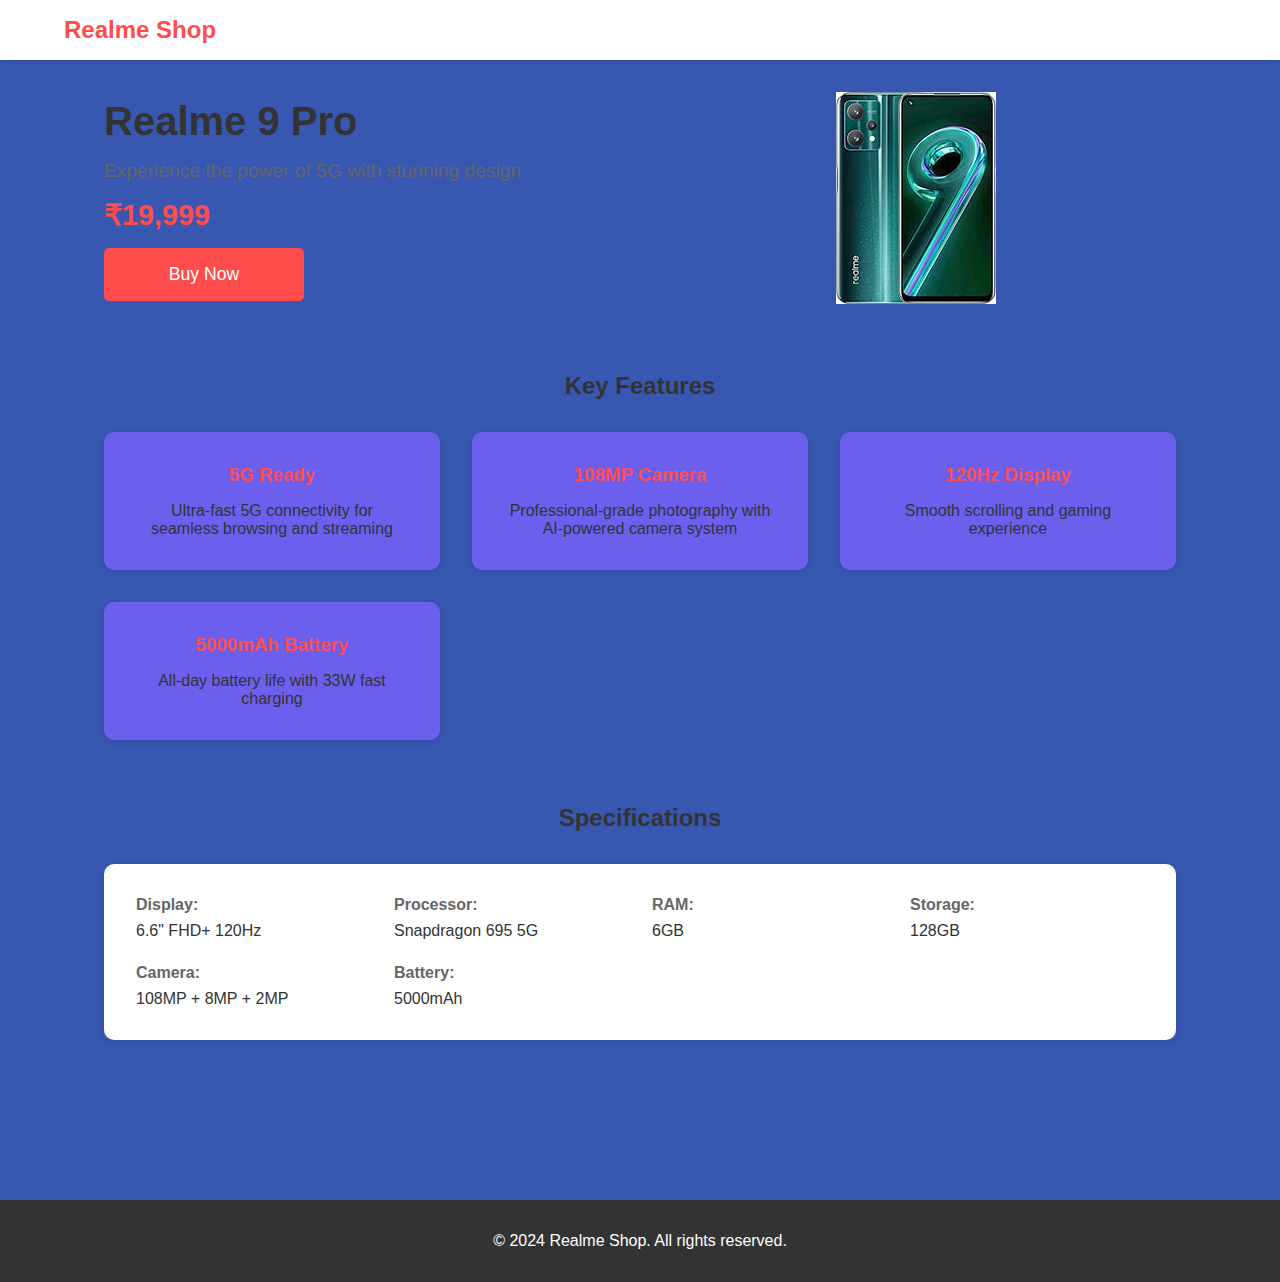
<file: index.html>
<!DOCTYPE html>
<html lang="en">
<head>
    <meta charset="UTF-8">
    <meta name="viewport" content="width=device-width, initial-scale=1.0">
    <title>Realme 9 Pro - Online Shop</title>
    <link rel="stylesheet" href="styles.css">
</head>
<body>
    <header>
        <nav>
            <div class="logo">Realme Shop</div>
        </nav>
    </header>

    <main>
        <section class="hero">
            <div class="hero-content">
                <h1>Realme 9 Pro</h1>
                <p>Experience the power of 5G with stunning design</p>
                <div class="price">₹19,999</div>
                <a href="checkout.html" class="buy-button">Buy Now</a>
            </div>
            <div class="hero-image">
                <img src="realme-9-pro.jpg" alt="Realme 9 Pro">
            </div>
        </section>

        <section class="features">
            <h2>Key Features</h2>
            <div class="feature-grid">
                <div class="feature-card">
                    <h3>5G Ready</h3>
                    <p>Ultra-fast 5G connectivity for seamless browsing and streaming</p>
                </div>
                <div class="feature-card">
                    <h3>108MP Camera</h3>
                    <p>Professional-grade photography with AI-powered camera system</p>
                </div>
                <div class="feature-card">
                    <h3>120Hz Display</h3>
                    <p>Smooth scrolling and gaming experience</p>
                </div>
                <div class="feature-card">
                    <h3>5000mAh Battery</h3>
                    <p>All-day battery life with 33W fast charging</p>
                </div>
            </div>
        </section>

        <section class="specifications">
            <h2>Specifications</h2>
            <div class="specs-grid">
                <div class="spec-item">
                    <span class="spec-label">Display:</span>
                    <span class="spec-value">6.6" FHD+ 120Hz</span>
                </div>
                <div class="spec-item">
                    <span class="spec-label">Processor:</span>
                    <span class="spec-value">Snapdragon 695 5G</span>
                </div>
                <div class="spec-item">
                    <span class="spec-label">RAM:</span>
                    <span class="spec-value">6GB</span>
                </div>
                <div class="spec-item">
                    <span class="spec-label">Storage:</span>
                    <span class="spec-value">128GB</span>
                </div>
                <div class="spec-item">
                    <span class="spec-label">Camera:</span>
                    <span class="spec-value">108MP + 8MP + 2MP</span>
                </div>
                <div class="spec-item">
                    <span class="spec-label">Battery:</span>
                    <span class="spec-value">5000mAh</span>
                </div>
            </div>
        </section>
    </main>

    <footer>
        <p>&copy; 2024 Realme Shop. All rights reserved.</p>
    </footer>
</body>
</html>
</file>
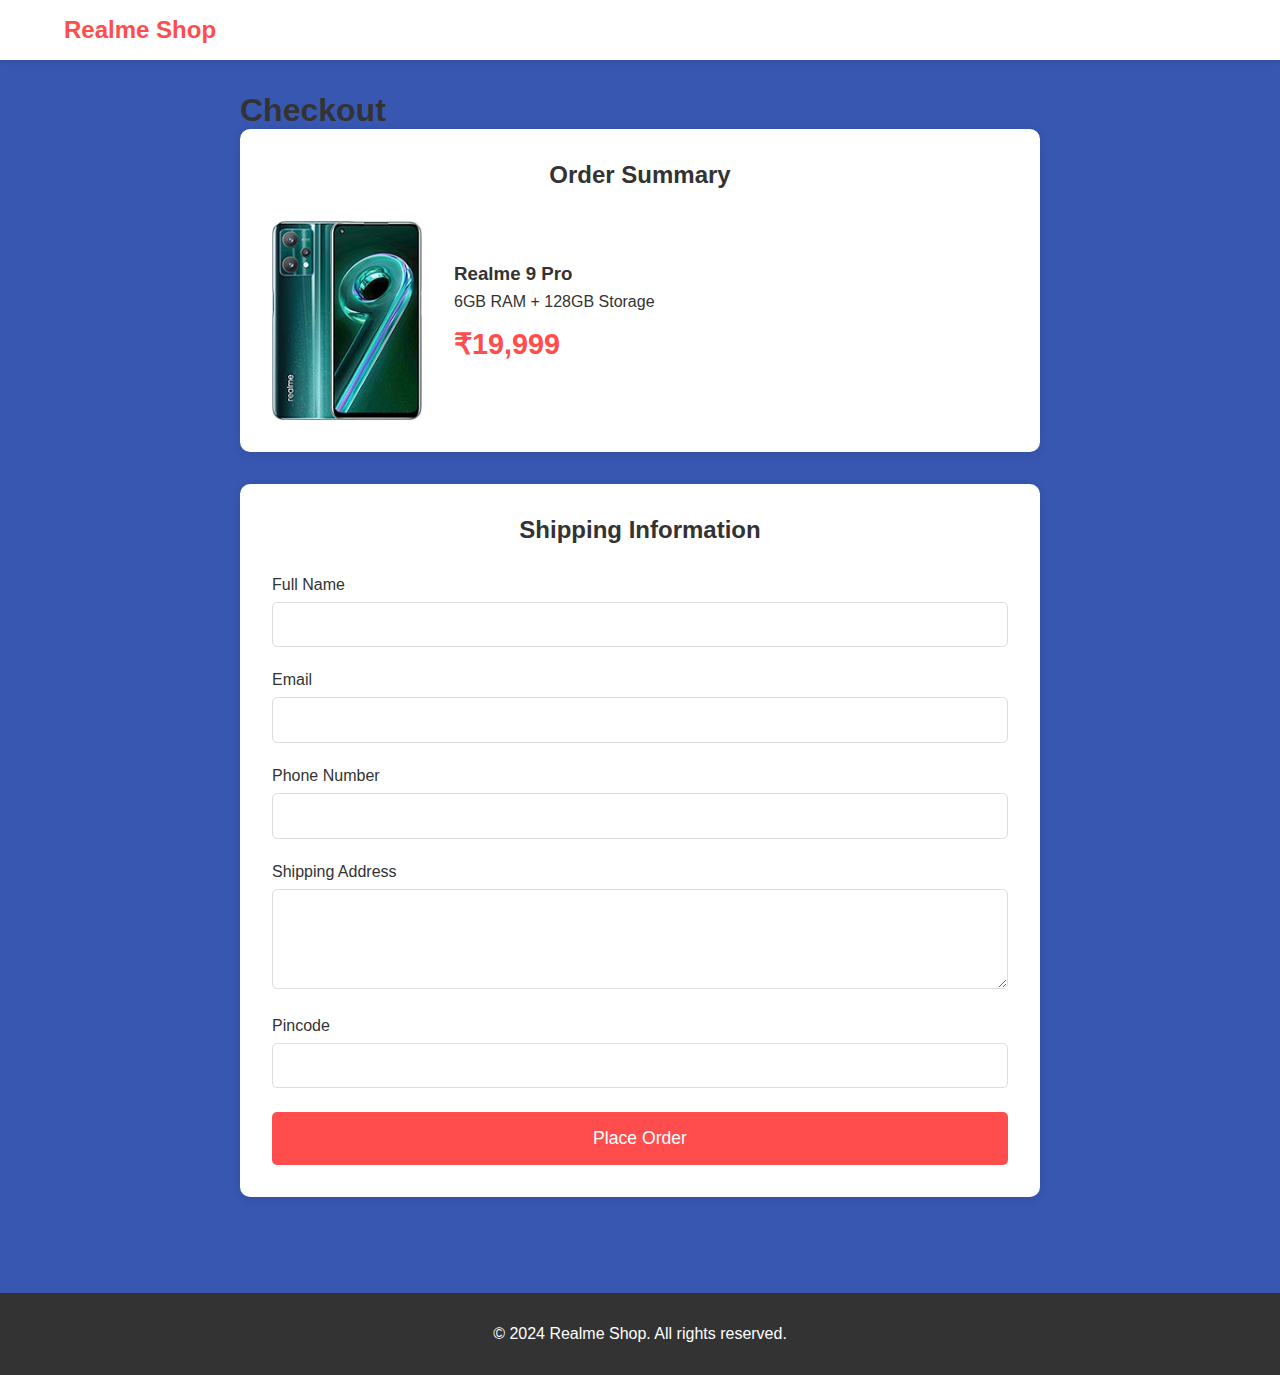
<file: checkout.html>
<!DOCTYPE html>
<html lang="en">
<head>
    <meta charset="UTF-8">
    <meta name="viewport" content="width=device-width, initial-scale=1.0">
    <title>Checkout - Realme 9 Pro</title>
    <link rel="stylesheet" href="styles.css">
</head>
<body>
    <header>
        <nav>
            <div class="logo">Realme Shop</div>
        </nav>
    </header>

    <main>
        <section class="checkout">
            <h1>Checkout</h1>
            
            <div class="order-summary">
                <h2>Order Summary</h2>
                <div class="product-details">
                    <img src="realme-9-pro.jpg" alt="Realme 9 Pro" class="checkout-image">
                    <div class="product-info">
                        <h3>Realme 9 Pro</h3>
                        <p>6GB RAM + 128GB Storage</p>
                        <div class="price">₹19,999</div>
                    </div>
                </div>
            </div>

            <div class="shipping-form">
                <h2>Shipping Information</h2>
                <form>
                    <div class="form-group">
                        <label for="name">Full Name</label>
                        <input type="text" id="name" required>
                    </div>
                    <div class="form-group">
                        <label for="email">Email</label>
                        <input type="email" id="email" required>
                    </div>
                    <div class="form-group">
                        <label for="phone">Phone Number</label>
                        <input type="tel" id="phone" required>
                    </div>
                    <div class="form-group">
                        <label for="address">Shipping Address</label>
                        <textarea id="address" required></textarea>
                    </div>
                    <div class="form-group">
                        <label for="pincode">Pincode</label>
                        <input type="text" id="pincode" required>
                    </div>
                    <button type="submit" class="place-order-button">Place Order</button>
                </form>
            </div>
        </section>
    </main>

    <footer>
        <p>&copy; 2024 Realme Shop. All rights reserved.</p>
    </footer>
</body>
</html>
</file>
<file: styles.css>
* {
    margin: 0;
    padding: 0;
    box-sizing: border-box;
    font-family: 'Segoe UI', Tahoma, Geneva, Verdana, sans-serif;
}

body {
    background-color: #3757b1;
    color: #333;
}

header {
    background-color: #fff;
    box-shadow: 0 2px 5px rgba(0,0,0,0.1);
    padding: 1rem 5%;
}

.logo {
    font-size: 1.5rem;
    font-weight: bold;
    color: #ff4d4d;
}

main {
    padding: 2rem 5%;
    max-width: 1200px;
    margin: 0 auto;
}

.hero {
    display: flex;
    align-items: center;
    gap: 2rem;
    margin-bottom: 4rem;
}

.hero-content {
    flex: 1;
}

.hero h1 {
    font-size: 2.5rem;
    margin-bottom: 1rem;
    color: #333;
}

.hero p {
    font-size: 1.2rem;
    margin-bottom: 1rem;
    color: #666;
}

.price {
    font-size: 1.8rem;
    color: #ff4d4d;
    margin: 1rem 0;
    font-weight: bold;
}

.hero-image {
    flex: 1;
    text-align: center;
}

.hero-image img {
    max-width: 100%;
    height: auto;
}

.buy-button {
    display: inline-block;
    background-color: #ff4d4d;
    color: white;
    text-decoration: none;
    padding: 1rem 2rem;
    font-size: 1.1rem;
    border-radius: 5px;
    width: 200px;
    text-align: center;
}

section {
    margin-bottom: 4rem;
}

h2 {
    text-align: center;
    margin-bottom: 2rem;
    color: #333;
}

.feature-grid {
    display: grid;
    grid-template-columns: repeat(auto-fit, minmax(250px, 1fr));
    gap: 2rem;
}

.feature-card {
    background: rgb(109, 95, 238);
    padding: 2rem;
    border-radius: 10px;
    box-shadow: 0 2px 10px rgba(0,0,0,0.1);
    text-align: center;
}

.feature-card h3 {
    color: #ff4d4d;
    margin-bottom: 1rem;
}

.specs-grid {
    display: grid;
    grid-template-columns: repeat(auto-fit, minmax(200px, 1fr));
    gap: 1.5rem;
    background: white;
    padding: 2rem;
    border-radius: 10px;
    box-shadow: 0 2px 10px rgba(0,0,0,0.1);
}

.spec-item {
    display: flex;
    flex-direction: column;
    gap: 0.5rem;
}

.spec-label {
    font-weight: bold;
    color: #666;
}

.spec-value {
    color: #333;
}


.checkout {
    max-width: 800px;
    margin: 0 auto;
}

.order-summary {
    background: white;
    padding: 2rem;
    border-radius: 10px;
    box-shadow: 0 2px 10px rgba(0,0,0,0.1);
    margin-bottom: 2rem;
}

.product-details {
    display: flex;
    align-items: center;
    gap: 2rem;
    margin-top: 1rem;
}

.checkout-image {
    width: 150px;
    height: auto;
}

.product-info h3 {
    margin-bottom: 0.5rem;
}

.shipping-form {
    background: white;
    padding: 2rem;
    border-radius: 10px;
    box-shadow: 0 2px 10px rgba(0,0,0,0.1);
}

.form-group {
    margin-bottom: 1.5rem;
}

.form-group label {
    display: block;
    margin-bottom: 0.5rem;
    font-weight: 500;
}

.form-group input,
.form-group textarea {
    width: 100%;
    padding: 0.8rem;
    border: 1px solid #ddd;
    border-radius: 5px;
    font-size: 1rem;
}

.form-group textarea {
    height: 100px;
    resize: vertical;
}

.place-order-button {
    background-color: #ff4d4d;
    color: white;
    border: none;
    padding: 1rem 2rem;
    font-size: 1.1rem;
    border-radius: 5px;
    cursor: pointer;
    width: 100%;
}

footer {
    background-color: #333;
    color: white;
    text-align: center;
    padding: 2rem;
    margin-top: 4rem;
}

@media (max-width: 768px) {
    .hero {
        flex-direction: column;
        text-align: center;
    }

    .buy-button {
        width: 100%;
    }

    .product-details {
        flex-direction: column;
        text-align: center;
    }
}
</file>
